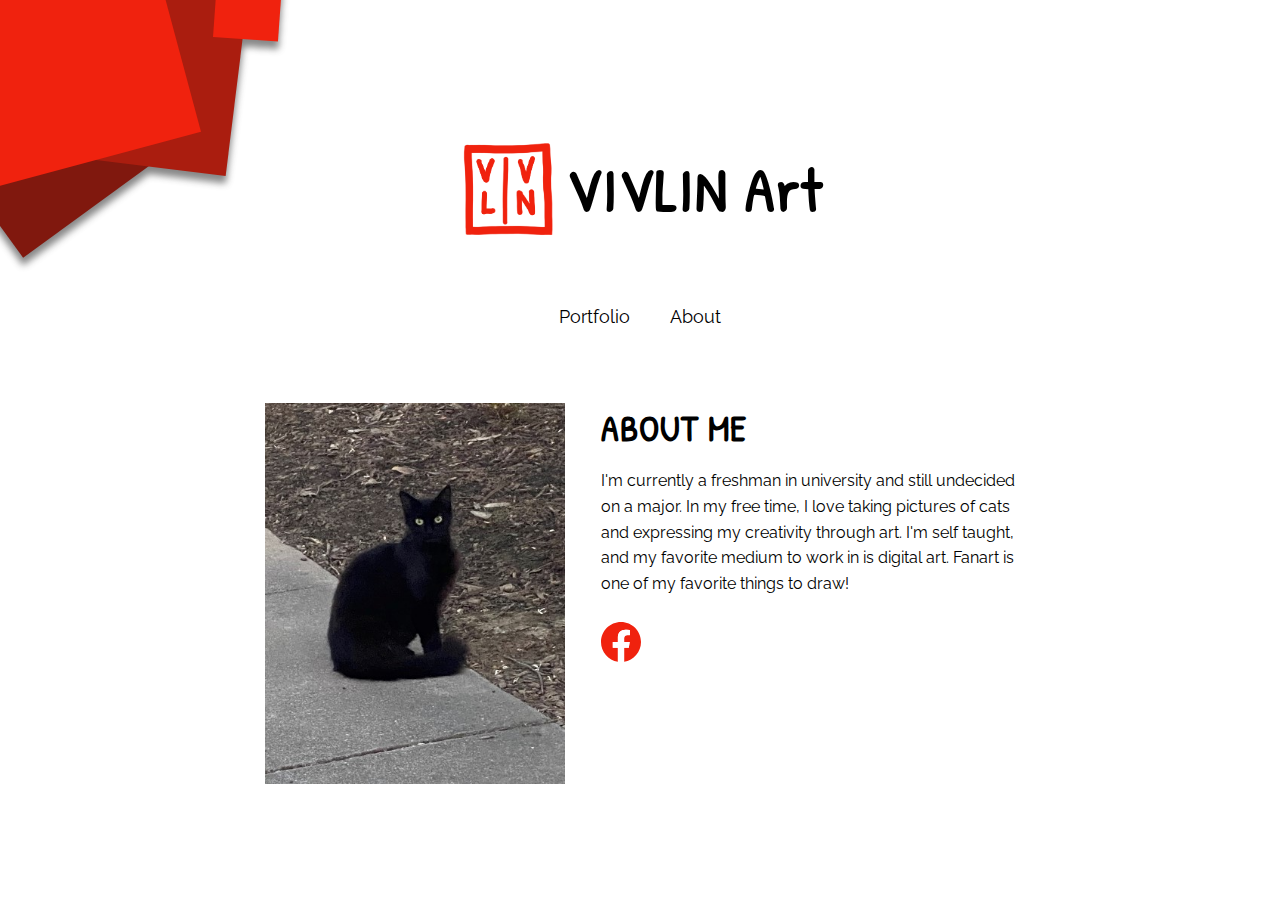
<file: about.html>
<html>
    <head>
        <link rel="icon" href="assets/img/Logo.png">
        <link rel="preconnect" href="https://fonts.gstatic.com">
        <link href="https://fonts.googleapis.com/css2?family=Patrick+Hand&family=Raleway&display=swap" rel="stylesheet">
        <link rel="stylesheet" href="assets/css/style.css">
    </head>
    <body>
        <div id="decoration">
            <svg width="390" height="372" viewBox="0 0 390 372" fill="none" xmlns="http://www.w3.org/2000/svg">
                <g filter="url(#filter0_d)">
                <rect x="15" y="209.144" width="183.726" height="183.726" transform="rotate(-36.0589 15 209.144)" fill="#80180E"/>
                <rect x="165.834" y="71.1643" width="183.726" height="183.726" transform="rotate(7.04775 165.834 71.1643)" fill="#AA1D0F"/>
                <rect x="7" y="62.205" width="240" height="240" transform="rotate(-15.0219 7 62.205)" fill="#F0220E"/>
                <rect x="317.651" y="72" width="65.1024" height="65.1024" transform="rotate(4.09693 317.651 72)" fill="#F0220E"/>
                </g>
                <defs>
                <filter id="filter0_d" x="0" y="0" width="389.587" height="371.671" filterUnits="userSpaceOnUse" color-interpolation-filters="sRGB">
                <feFlood flood-opacity="0" result="BackgroundImageFix"/>
                <feColorMatrix in="SourceAlpha" type="matrix" values="0 0 0 0 0 0 0 0 0 0 0 0 0 0 0 0 0 0 127 0"/>
                <feOffset dy="7"/>
                <feGaussianBlur stdDeviation="3.5"/>
                <feColorMatrix type="matrix" values="0 0 0 0 0.0666667 0 0 0 0 0.0666667 0 0 0 0 0.0666667 0 0 0 0.5 0"/>
                <feBlend mode="normal" in2="BackgroundImageFix" result="effect1_dropShadow"/>
                <feBlend mode="normal" in="SourceGraphic" in2="effect1_dropShadow" result="shape"/>
                </filter>
                </defs>
                </svg>
                                    
        </div>
        <div class="header">
            <div class="title">
                <img src="assets/img/Logo.png" alt="a logo consisting of a red box with the letters vivlin in the center" width="100">
                <h1>VIVLIN Art</h1>
            </div>
            <nav>
                <ul>
                    <li><a href="index.html">Portfolio</a></li>
                    <li><a href="about.html">About</a></li>
                </ul>
            </nav>
        </div>
        <div class="about">
            <img src="assets/img/picture.jpg" alt="" width="300">
            <div class="about-text">
                <h2>ABOUT ME</h2>
                <p>
                    I'm currently a freshman in university and still undecided on a major. In my free time, I love taking pictures of cats and expressing my creativity through art. I'm self taught, and my favorite medium to work in is digital art. Fanart is one of my favorite things to draw!
                </p>
                <svg width="74" height="74" viewBox="0 0 74 74" fill="none" xmlns="http://www.w3.org/2000/svg">
                    <a href="https://www.facebook.com/profile.php?id=100014028931383">
                        <path d="M74 37C74 16.5655 57.4346 1.52588e-05 37 1.52588e-05C16.5655 1.52588e-05 0 16.5655 0 37C0 55.4678 13.5304 70.7748 31.2188 73.5505V47.6953H21.8242V37H31.2188V28.8485C31.2188 19.5753 36.7426 14.4531 45.1942 14.4531C49.2423 14.4531 53.4766 15.1758 53.4766 15.1758V24.2813H48.8109C44.2146 24.2813 42.7812 27.1334 42.7812 30.0594V37H53.043L51.4025 47.6953H42.7812V73.5505C60.4696 70.7748 74 55.4678 74 37Z" fill="#f0220e"/>
                        <path d="M51.4026 47.6953L53.043 37H42.7813V30.0594C42.7813 27.1334 44.2147 24.2812 48.811 24.2812H53.4766V15.1758C53.4766 15.1758 49.2423 14.4531 45.1942 14.4531C36.7426 14.4531 31.2188 19.5753 31.2188 28.8484V37H21.8242V47.6953H31.2188V73.5505C33.1025 73.8461 35.0332 74 37 74C38.9668 74 40.8975 73.8461 42.7813 73.5505V47.6953H51.4026Z" fill="white"/>
                    </a>
                
                </svg>
                
            </div>
            
        </div>
        
        <script src="assets/scripts/script.js"></script>
    </body>
</html>
</file>
<file: assets/css/style.css>
html{
    margin: 0;
}
body{
    display: flex;
    flex-direction: column;
    align-items: center;
}
a{
    text-decoration: none;
    color: black;
}
a:hover {
    color: #f0220e;
    cursor: pointer;
    text-decoration: underline;
} 
.header{
    display: flex;
    flex-direction: column;
    align-items: center;
    margin-top: 100px;
    margin-bottom: 40px;

}
.title {
    display: flex;
    flex-direction: row;
    align-items: center;
}
.title h1{
    padding-left: 10px;
    font-family: 'Patrick Hand', cursive;
    font-size: 60px;
    letter-spacing: 2px;
}
nav ul{
    display: flex;
    flex-direction: row;
    padding: 0;
}
nav li{
    padding: 20px;
    list-style-type: none;
    margin:0;
    font-family: 'Raleway', sans-serif;
    font-size: 18px;
}
.portfolio{
    width: 100%;
    margin-bottom: 72px;
}
.pictures {
    position: relative;
    top: 25%; 
    left: 50%;
    transform: translate(-50%, -50%);
    width: 100%;
    margin: auto;
    margin-bottom: 20px;
    text-align: center;
}
.pictures img {
    width: 280px;
    height: 280px;
    object-fit: cover;
    margin: 0 10px;
    transition: 0.3s;
}
.pictures img:hover {
    cursor: pointer;
    opacity: 0.8;
}
.hidden {
    display: none;
}

#lightbox-overlay {
    z-index:2;
    position: fixed;
    top: 0;
    left: 0;
    width: 100%;
    height: 100%;
    overflow: auto;
    background: rgba(0, 0, 0, 0.8);
}
.lightbox {
    position: absolute;
    top: 50%;
    left: 50%;
    transform: translate(-50%, -50%);
    width: 500px;
}
.lightbox img {
    max-width: 100%;
    max-height: 500px;
    display: block;
    margin: auto;
}
.lightbox .caption {
    width: 100%;
    padding: 20px;
    text-align: center;
    font-family: 'Raleway', sans-serif;
    color: white;
}

/* styling for about page */
.about {
    display: flex;
    flex-direction: row;
    width: 750px;
    margin-bottom: 72px;
}
.about-text {
    margin-left: 36px;
    margin-top:0;
}
.about-text h2 {
    font-family: 'Patrick Hand', cursive;
    letter-spacing: 1px;
    font-size: 36px;
    margin: 0;
}
.about-text p {
    font-family: 'Raleway', sans-serif;
    line-height: 1.6;
}
::-webkit-scrollbar{
    width: 7px;
    
}
::-webkit-scrollbar-track{
    margin-top:10px;
    margin-bottom:10px;
}
::-webkit-scrollbar-thumb{
    background:  #f0220e;
    border-radius: 5px;
    padding: 10px;
}
#decoration svg{
    z-index: 1;
    position: absolute;
    top: -100px;
    left: -100px;
    animation-name: spin;
    animation-duration: 1.2s;
    animation-timing-function: ease;
}
.about-text svg{
    margin-top: 10px;
    height: 40px;
    width: 40px;
}
.about-text svg:hover{
    opacity:0.7;
}
@keyframes spin {
    from {
        opacity: 0.5;
        transform: rotate(-60deg);
    }
    to {
        opacity: 1;
    }
}
</file>
